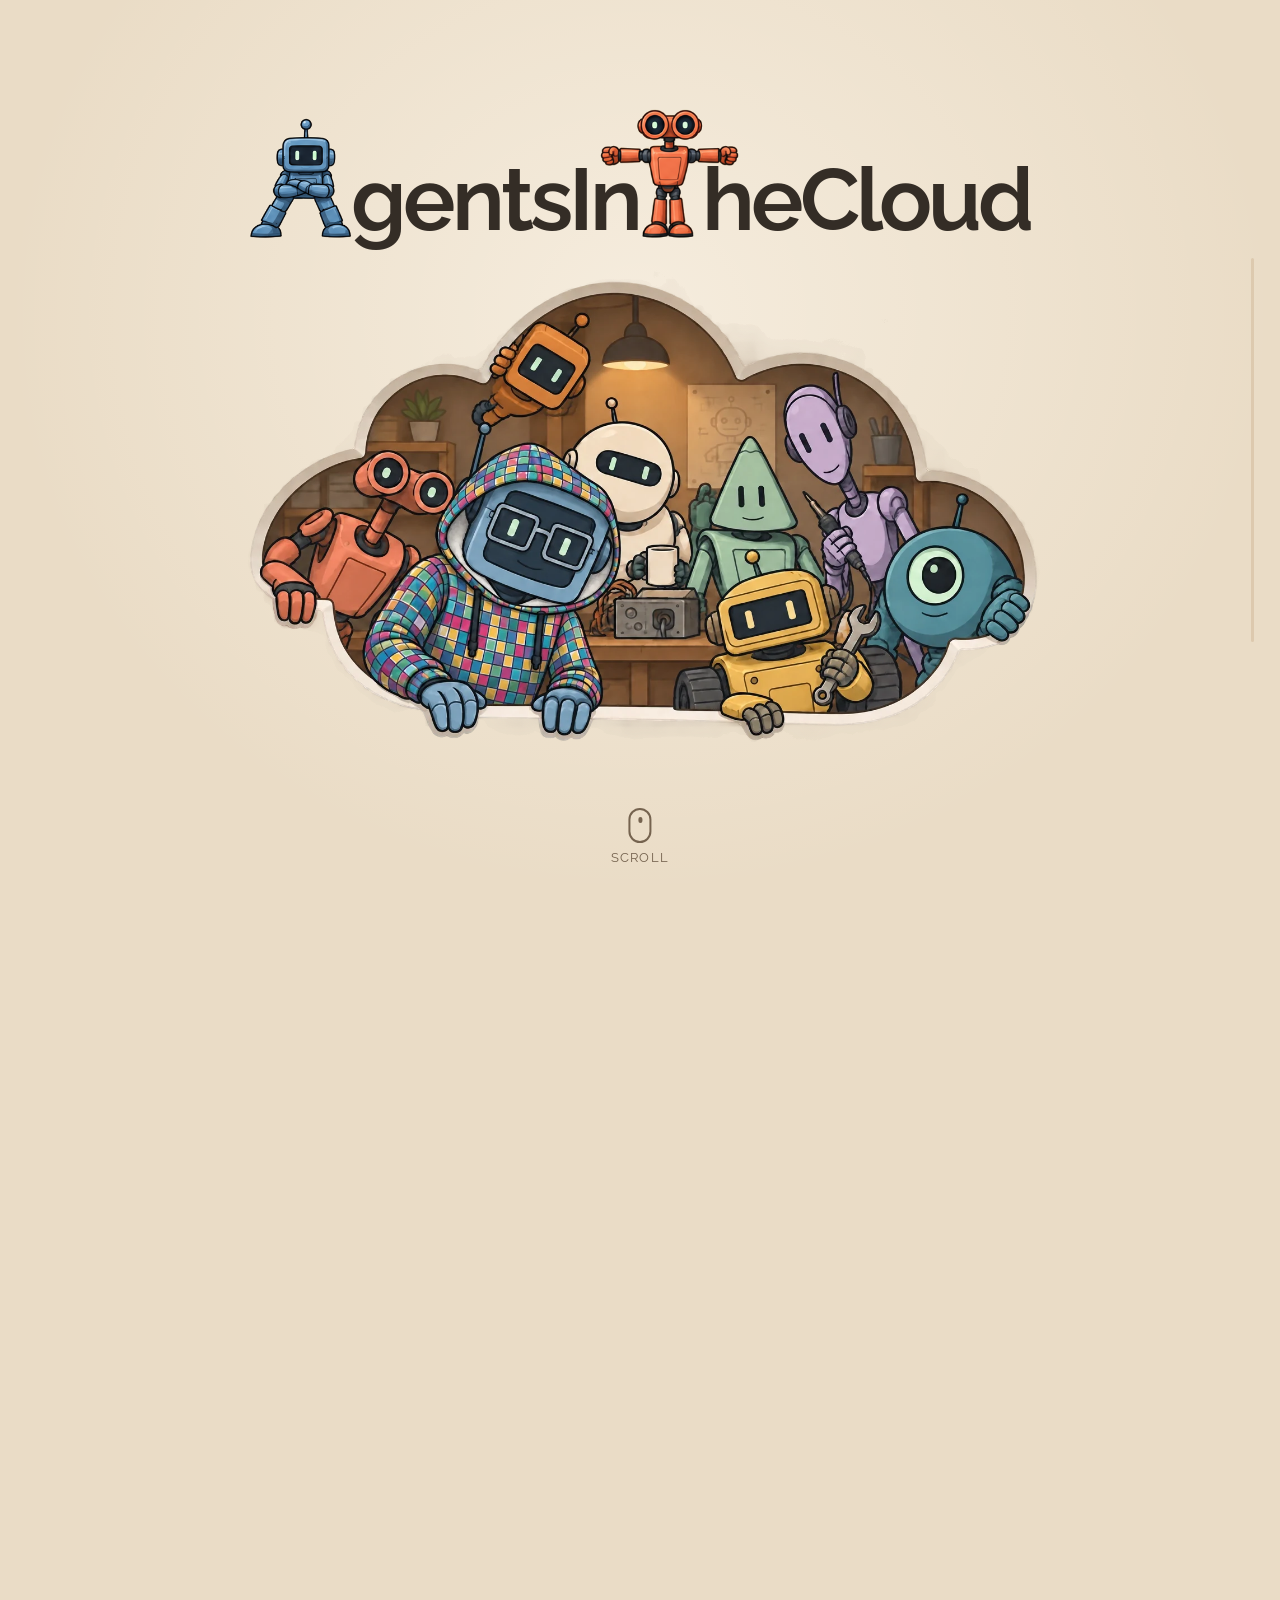
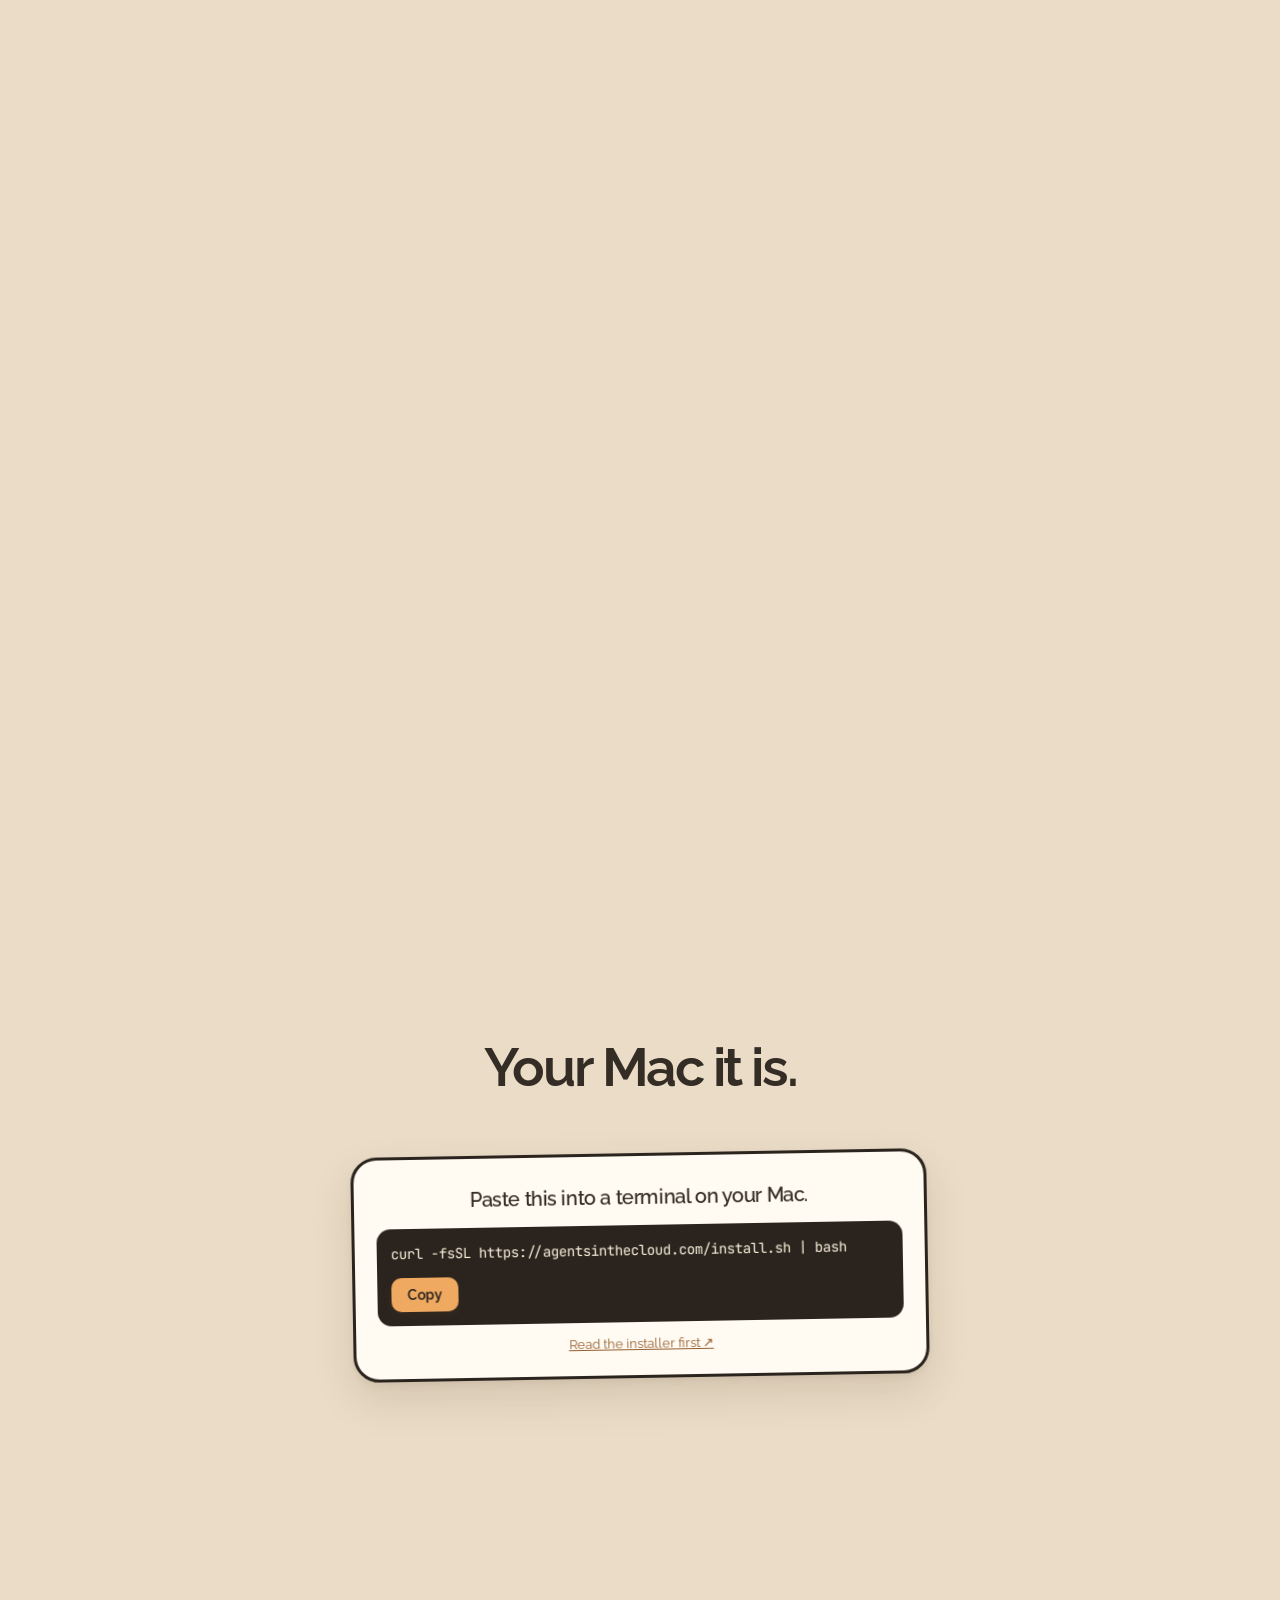
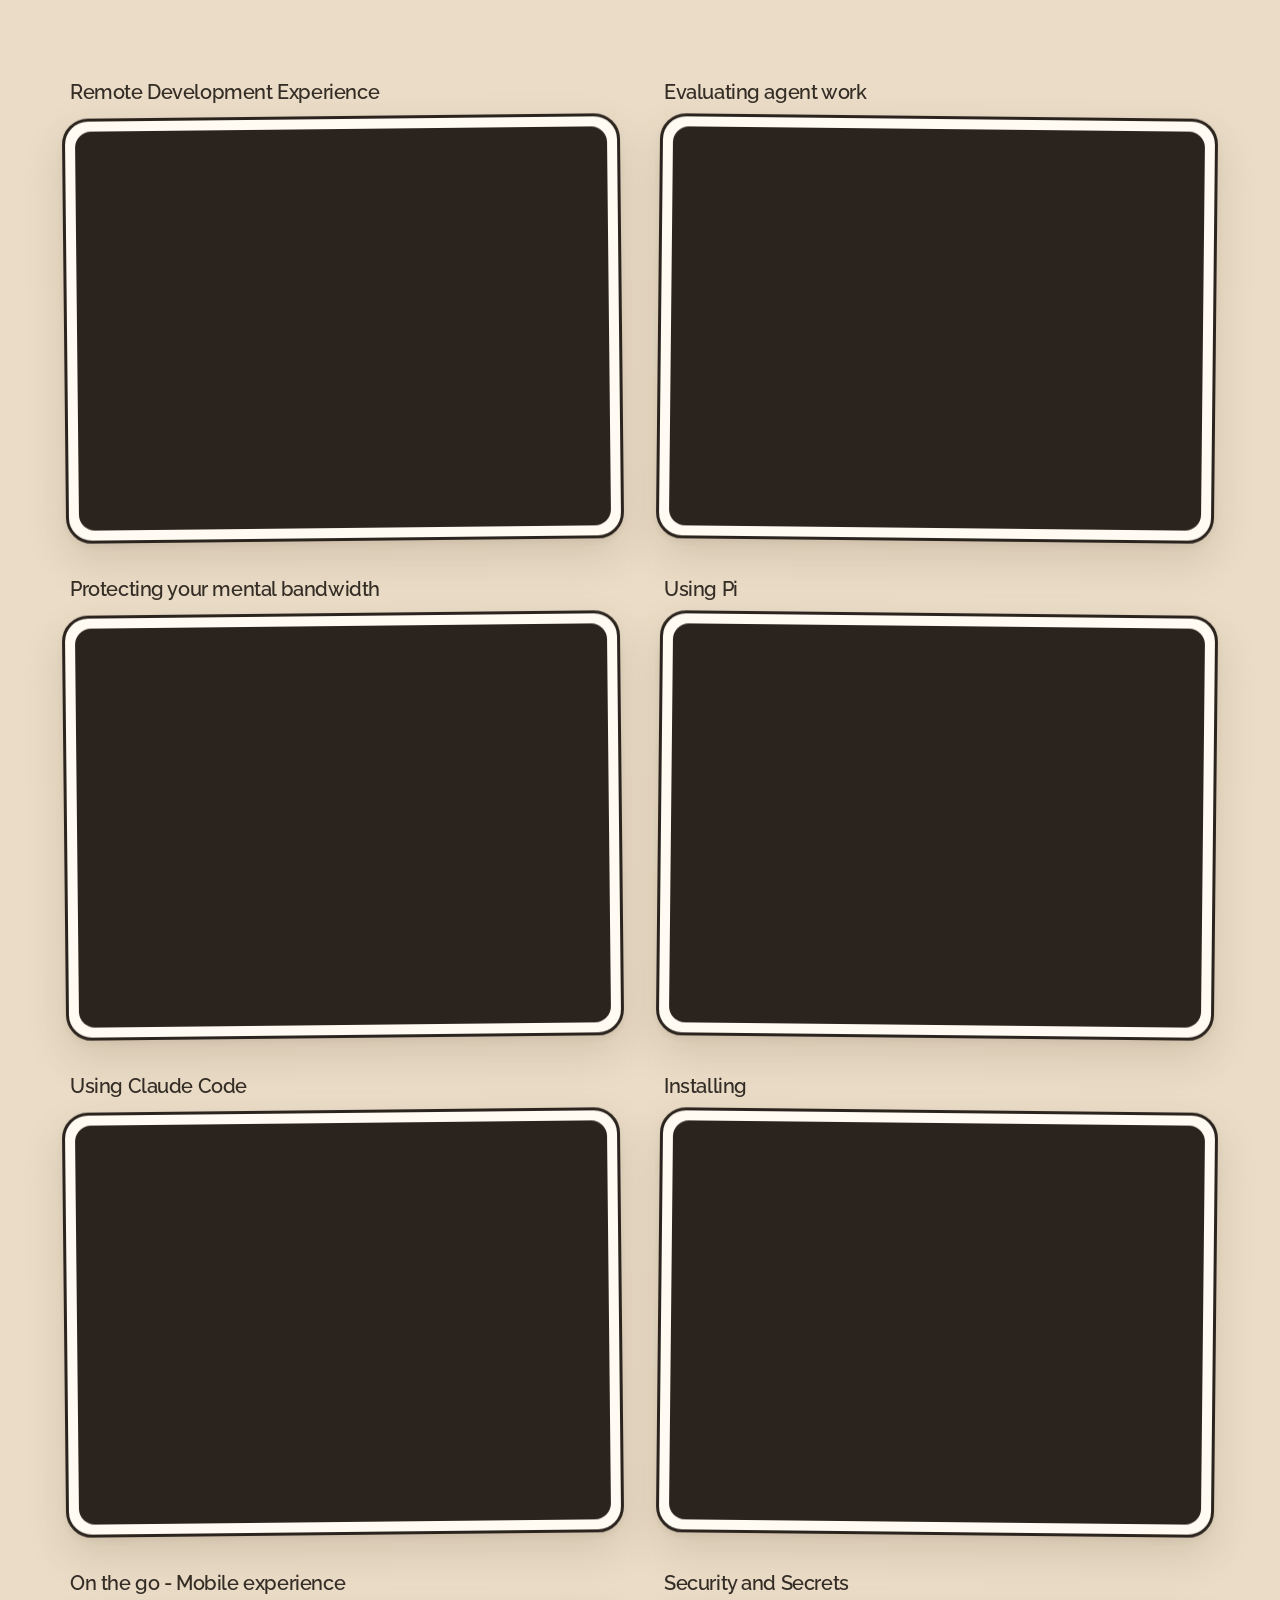
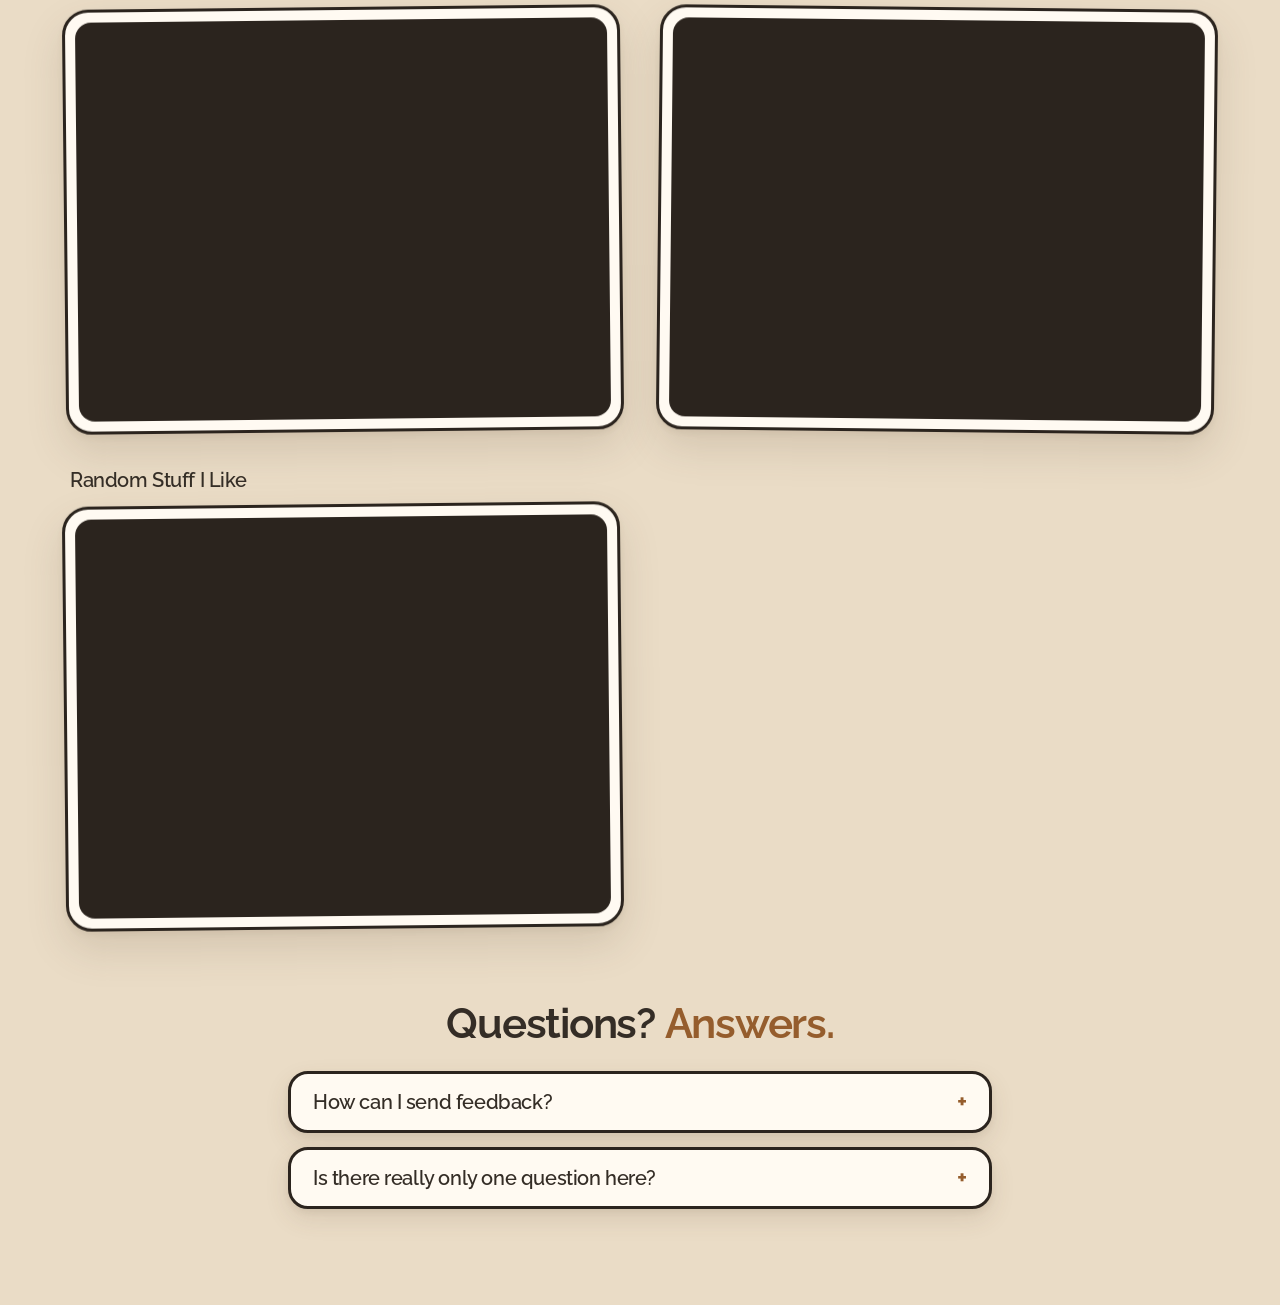
<file: index.html>
<!doctype html>
<html lang="en">
<head>
  <meta charset="utf-8">
  <meta name="viewport" content="width=device-width, initial-scale=1">
  <meta name="description" content="AgentsInTheCloud — your coding agents, in their own environments, in the cloud. Free and open source.">
  <meta name="theme-color" content="#eadcc6">
  <link rel="icon" href="/favicon.ico" sizes="16x16 32x32 48x48">
  <link rel="icon" type="image/png" sizes="32x32" href="/favicon-32.png">
  <link rel="icon" type="image/png" sizes="16x16" href="/favicon-16.png">
  <link rel="apple-touch-icon" sizes="180x180" href="/apple-touch-icon.png">
  <title>AgentsInTheCloud</title>
  <link rel="canonical" href="https://agentsinthecloud.com/">
  <!-- link previews (Open Graph is also read by LinkedIn, Slack, Discord, iMessage and WhatsApp) -->
  <meta property="og:type" content="website">
  <meta property="og:site_name" content="AgentsInTheCloud">
  <meta property="og:url" content="https://agentsinthecloud.com/">
  <meta property="og:title" content="AgentsInTheCloud">
  <meta property="og:description" content="Your coding agents, in their own environments, in the cloud. Free and open source.">
  <meta property="og:image" content="https://agentsinthecloud.com/assets/og-image.jpg">
  <meta property="og:image:type" content="image/jpeg">
  <meta property="og:image:width" content="1200">
  <meta property="og:image:height" content="630">
  <meta property="og:image:alt" content="AgentsInTheCloud, with robots forming the A and the T, above a cloud-shaped window full of robots at a workbench.">
  <meta name="twitter:card" content="summary_large_image">
  <meta name="twitter:site" content="@lucasmeijer">
  <meta name="twitter:creator" content="@lucasmeijer">
  <style>
    @font-face { font-family: 'Raleway'; font-style: normal; font-weight: 100 900; font-display: swap; src: url(/assets/fonts/raleway.woff2) format('woff2'); }
    @font-face { font-family: 'JetBrains Mono'; font-style: normal; font-weight: 400; font-display: swap; src: url(/assets/fonts/jetbrains-mono-latin-400-normal.woff2) format('woff2'); }
    :root { color-scheme: light; --font-sans: "Raleway", system-ui, sans-serif; --font-mono: "JetBrains Mono", ui-monospace, Menlo, Consolas, monospace; --color-bg: #eadcc6; --color-text: #342d26; --color-text-muted: #75634f; --color-accent: #955d2d; --ink: #2b241e; font-family: var(--font-sans); background: var(--color-bg); color: var(--color-text); }
    * { box-sizing: border-box; }
    html, body { margin: 0; background: var(--color-bg); }
    :root { font-variant-numeric: lining-nums; }
    body { background: radial-gradient(ellipse at 50% 35%, #fffaf18c, transparent 70%) fixed, var(--color-bg); overflow-x: hidden; }

    /* ---------- pinned story ---------- */
    .story { position: relative; height: 100svh; overflow: hidden; }
    .stage { position: absolute; inset: 0; width: 100%; height: 100%; display: block; }
    /* positioned by story.js so the text sits right under the graphics, in stage units */
    .captions { position: absolute; left: 0; top: 0; width: 100%; text-align: center; pointer-events: none; z-index: 2; }
    .caption { position: absolute; left: 0; right: 0; top: 0; margin: 0 auto; font-size: 1em; font-weight: 450; letter-spacing: -.03em; line-height: 1.2; opacity: 0; visibility: hidden; text-wrap: balance; }
    .caption .strong { font-weight: 650; }
    .caption .accent { font-weight: 650; }
    /* karaoke: words start dim and light up on their beat */
    .caption .kw { color: #342d2633; }
    .sr-only { position: absolute; width: 1px; height: 1px; overflow: hidden; clip: rect(0 0 0 0); white-space: nowrap; }
    .caption .w { display: inline-block; }
    .caption .icon-slot { display: inline-block; width: 1.15em; height: 1em; vertical-align: -.12em; }
    .scroll-hint { position: absolute; left: 50%; bottom: clamp(1rem, 4vh, 2.2rem); transform: translateX(-50%); color: var(--color-text-muted); font-size: .8rem; letter-spacing: .08em; text-transform: uppercase; display: flex; flex-direction: column; align-items: center; gap: .4rem; z-index: 2; }
    .scroll-hint span { display: block; width: 1.4rem; height: 2.2rem; border: 2px solid currentColor; border-radius: 1rem; position: relative; }
    .scroll-hint span::after { content: ""; position: absolute; left: 50%; top: .4rem; width: 4px; height: 6px; margin-left: -2px; border-radius: 2px; background: currentColor; animation: wheel 1.6s ease-in-out infinite; }
    @keyframes wheel { 0% { transform: translateY(0); opacity: 1 } 80% { transform: translateY(.7rem); opacity: 0 } 100% { opacity: 0 } }
    .progress { position: absolute; right: clamp(.8rem, 2vw, 1.6rem); top: 50%; transform: translateY(-50%); height: min(52vh, 24rem); width: 3px; border-radius: 2px; background: #955d2d26; z-index: 2; }
    .progress b { position: absolute; left: 0; top: 0; width: 100%; border-radius: 2px; background: var(--color-accent); }

    /* svg bits */
    .mono { font-family: var(--font-mono); }
    .sans { font-family: var(--font-sans); }
    /* Procedural turbulence on large animated SVG surfaces is very expensive on
       high-DPI phones. Keep the shading; omit only the subtle grain on touch devices. */
    @media (any-pointer: coarse) {
      .stage [filter="url(#paint-grain)"] { filter: none; }
    }
    .stage.paused * { animation-play-state: paused !important; }
    .beam { fill: none; stroke-linecap: round; }
    .beam-dash { stroke-dasharray: 2 14; animation: flow 1.1s linear infinite; }
    .beam-dash.rev { animation-direction: reverse; }
    @keyframes flow { to { stroke-dashoffset: -32; } }
    .blink { animation: blink 1.1s steps(2, start) infinite; }
    .blink2 { animation: blink 0.7s steps(2, start) infinite; }
    @keyframes blink { to { visibility: hidden; } }
    .glow { animation: glow 2.4s ease-in-out infinite; }
    .spin { transform-box: fill-box; transform-origin: center; animation: spin .8s linear infinite; }
    @keyframes spin { to { transform: rotate(360deg); } }
    @keyframes glow { 50% { opacity: .55; } }

    /* ---------- icons: lift on hover, playful tooltip ---------- */
    .stage { pointer-events: none; }
    .stage .live { pointer-events: auto; cursor: pointer; }
    .stage .hov { transition: transform .18s cubic-bezier(.3, 1.6, .5, 1); transform-box: fill-box; transform-origin: center; }
    .stage .live:hover .hov { transform: translateY(-6px) rotate(-2deg); }
    .stage .live[data-choice]:hover .hov { transform: translateY(-10px) rotate(-1deg); }
    .tip { position: fixed; z-index: 50; width: max-content; max-width: 250px; padding: 12px 14px 11px; border: 2px solid var(--ink); border-radius: 14px; background: #fffaf2; color: var(--color-text); font-size: 13.5px; line-height: 1.45; box-shadow: 0 3px 6px #58432f12, 0 12px 28px #58432f26; pointer-events: none; opacity: 0; transform: translateY(6px) scale(.96) rotate(-1deg); transform-origin: var(--nub, 50%) 100%; transition: opacity .14s, transform .2s cubic-bezier(.3, 1.6, .5, 1); }
    .tip[data-side="bottom"] { transform-origin: var(--nub, 50%) 0; transform: translateY(-6px) scale(.96) rotate(1deg); }
    .tip.on { opacity: 1; transform: none; }
    .tip strong { display: block; font-size: 15px; font-weight: 700; letter-spacing: -.01em; margin-bottom: 2px; }
    .tip em:empty { display: none; }
    .tip em { display: block; margin-top: 6px; font-style: normal; font-weight: 600; font-size: 12px; color: var(--color-accent); }
    .tip::after { content: ""; position: absolute; left: calc(var(--nub, 50%) - 8px); bottom: -9px; width: 14px; height: 14px; background: #fffaf2; border: 2px solid var(--ink); border-top: 0; border-left: 0; transform: rotate(45deg); }
    .tip[data-side="bottom"]::after { bottom: auto; top: -9px; transform: rotate(-135deg); }

    /* ---------- next steps (revealed after picking Mac or server) ---------- */
    .next { min-height: 100svh; padding: clamp(3rem, 9vh, 6rem) 16px 4rem; display: flex; flex-direction: column; align-items: center; justify-content: center; text-align: center; }
    .next[data-kind="mac"] [data-for="server"], .next[data-kind="server"] [data-for="mac"] { display: none; }
    .next-title { margin: 0; font-size: clamp(2rem, 4.4vw, 3.4rem); font-weight: 650; letter-spacing: -.045em; }
    .next-title .accent { color: var(--color-accent); }
    .steps { list-style: none; margin: clamp(2rem, 6vh, 3.5rem) 0 0; padding: 0; display: grid; grid-template-columns: minmax(0, 1fr) minmax(0, 1fr) minmax(0, 1.5fr); gap: clamp(18px, 3vw, 36px); width: min(100%, 72rem); align-items: stretch; }
    .step { min-width: 0; position: relative; background: #fffaf2; border: 3px solid var(--ink); border-radius: 26px; box-shadow: 0 3px 6px #58432f12, 0 18px 40px #58432f26; padding: 34px 22px 24px; display: flex; flex-direction: column; align-items: center; gap: 14px; }
    .step:nth-child(1) { transform: rotate(-1.5deg); }
    .step:nth-child(2) { transform: rotate(1deg); }
    .next[data-kind="mac"] .steps { grid-template-columns: minmax(0, 36rem); justify-content: center; }
    .next[data-kind="mac"] .step--cmd { transform: rotate(-1deg); padding-top: 28px; }
    .why { border: 2px solid var(--ink); background: #f6e3c8; color: var(--ink); border-radius: 999px; padding: 4px 14px; font: 650 13px var(--font-sans); cursor: help; box-shadow: 0 3px 8px #58432f26; transition: transform .18s cubic-bezier(.3, 1.6, .5, 1); }
    .why:hover { transform: translateY(-3px) rotate(-3deg); }
    .step p a { color: var(--color-accent); text-underline-offset: 3px; }
    .hicons { display: flex; gap: 12px; }
    .step p { margin: 0; font-size: clamp(1.05rem, 1.6vw, 1.3rem); font-weight: 550; letter-spacing: -.02em; line-height: 1.3; text-wrap: balance; }
    .num { position: absolute; top: -20px; left: 50%; margin-left: -20px; width: 40px; height: 40px; border-radius: 50%; display: grid; place-items: center; background: var(--color-accent); color: #fff8ec; font-weight: 700; border: 3px solid var(--ink); }
    .hicon { display: grid; place-items: center; width: 78px; height: 78px; border-radius: 24px; background: #fff8ec; border: 1.5px solid #c6ad8a; box-shadow: 0 5px 12px #58432f26; transition: transform .18s cubic-bezier(.3, 1.6, .5, 1); }
    a.hicon:hover { transform: translateY(-6px) rotate(-3deg); }
    .hicon img { width: 46px; height: 46px; object-fit: contain; }
    .cmd { width: 100%; background: var(--ink); border-radius: 14px; padding: 14px; text-align: left; }
    .cmd code { display: block; color: #fff4df; font: 14px/1.7 var(--font-mono); white-space: pre-wrap; overflow-wrap: anywhere; }
    .copy { margin-top: 12px; border: 0; border-radius: 10px; padding: 9px 16px; background: #f0a960; color: var(--ink); font: 650 14px var(--font-sans); cursor: pointer; box-shadow: 0 3px 8px #58432f33; }
    .copy:active { transform: translateY(2px); box-shadow: 0 1px 3px #58432f26; }

    /* ---------- learn more: one video, more videos, FAQ ---------- */
    .learn { padding: 2rem 16px 6rem; display: flex; flex-direction: column; align-items: center; gap: clamp(3rem, 8vh, 5rem); }
    .learn h2 { margin: 0; font-size: clamp(1.8rem, 3.4vw, 2.6rem); font-weight: 450; letter-spacing: -.03em; line-height: 1.1; text-align: center; text-wrap: balance; }
    .learn h2 .strong, .learn h2 .accent { font-weight: 650; }
    .learn h2 .accent { color: var(--color-accent); }
    .frame { background: #fffaf2; border: 3px solid var(--ink); border-radius: 26px; box-shadow: 0 3px 6px #58432f12, 0 18px 40px #58432f26; padding: 10px; }
    .frame .video { border-radius: 16px; overflow: hidden; background: var(--ink); }
    .video iframe { display: block; width: 100%; height: 100%; border: 0; }
    .faq summary { list-style: none; cursor: pointer; }
    .faq summary::-webkit-details-marker { display: none; }
    .faq summary::after { content: "+"; font-weight: 700; color: var(--color-accent); transition: transform .2s; }
    .faq details[open] summary::after { transform: rotate(45deg); }
    .video-grid { list-style: none; margin: 0; padding: 0; width: min(100%, 72rem); display: grid; grid-template-columns: repeat(auto-fill, minmax(min(100%, 26rem), 1fr)); gap: clamp(20px, 3vw, 36px); }
    .video-grid li { display: flex; flex-direction: column; gap: 12px; text-align: left; }
    .video-grid li:nth-child(odd) .frame { transform: rotate(-.6deg); }
    .video-grid li:nth-child(even) .frame { transform: rotate(.6deg); }
    .video-grid h3 { margin: 0 6px; font-size: clamp(1.1rem, 1.6vw, 1.3rem); font-weight: 550; letter-spacing: -.02em; }
    .video-grid .video { aspect-ratio: 4 / 3; }
    .faq { width: min(100%, 44rem); display: flex; flex-direction: column; gap: 1.5rem; }
    .faq-list { display: grid; gap: 14px; }
    .faq details { background: #fffaf2; border: 3px solid var(--ink); border-radius: 20px; box-shadow: 0 3px 6px #58432f12, 0 10px 24px #58432f1f; }
    .faq summary { display: flex; justify-content: space-between; align-items: center; gap: 16px; padding: 16px 22px; font-size: clamp(1.1rem, 1.6vw, 1.3rem); font-weight: 550; letter-spacing: -.02em; }
    .faq summary::after { font-size: 1.5rem; line-height: 1; }
    .faq details p a { color: var(--color-accent); font-weight: 600; text-underline-offset: 3px; }
    .faq details p { margin: 0; padding: 0 22px 18px; font-size: clamp(1.05rem, 1.4vw, 1.15rem); font-weight: 450; letter-spacing: -.01em; line-height: 1.5; color: var(--color-text); }
    .small { font-size: 13px; color: var(--color-accent); }
    @media (max-width: 1120px) { .steps { grid-template-columns: minmax(0, 36rem); justify-content: center; gap: 34px; } }
    @media (max-width: 760px) { .step:nth-child(n) { transform: none; } }
    @media (prefers-reduced-motion: reduce) { .beam-dash, .blink, .blink2, .glow, .spin, .scroll-hint span::after { animation: none; } }
  </style>
</head>
<body>

<section class="story" id="story">
  <div class="progress" aria-hidden="true"><b></b></div>
  <div class="scroll-hint" aria-hidden="true"><span></span>Scroll</div>

  <svg class="stage" id="stage" viewBox="0 225 1600 905" preserveAspectRatio="xMidYMid meet" role="img" aria-label="An animated story: coding agents move from your laptop into isolated cloud environments.">
    <defs>
      <filter id="card-shadow" x="-30%" y="-30%" width="160%" height="160%"><feGaussianBlur stdDeviation="10"/></filter>
      <filter id="tile-shadow" x="-40%" y="-40%" width="180%" height="180%"><feGaussianBlur stdDeviation="5"/></filter>
      <filter id="soft" x="-20%" y="-20%" width="140%" height="140%"><feGaussianBlur stdDeviation="14"/></filter>
      <filter id="softer" x="-50%" y="-50%" width="200%" height="200%"><feGaussianBlur stdDeviation="30"/></filter>
      <linearGradient id="wallpaper" x1="0" y1="0" x2="0.4" y2="1">
        <stop offset="0" stop-color="#f6c48a"/><stop offset=".5" stop-color="#d9825a"/><stop offset="1" stop-color="#7b4b5e"/>
      </linearGradient>
      <linearGradient id="closetIn" x1="0" y1="0" x2="0" y2="1">
        <stop offset="0" stop-color="#4a372b"/><stop offset=".55" stop-color="#5e4636"/><stop offset="1" stop-color="#3b2c22"/>
      </linearGradient>
      <radialGradient id="lampGlow" cx=".5" cy="0" r="1">
        <stop offset="0" stop-color="#ffd58a" stop-opacity=".75"/><stop offset=".6" stop-color="#ffc66b" stop-opacity=".12"/><stop offset="1" stop-color="#ffc66b" stop-opacity="0"/>
      </radialGradient>
      <radialGradient id="cloudFill" cx=".38" cy=".2" r=".95">
        <stop offset="0" stop-color="#fff6dc"/><stop offset=".55" stop-color="#edddba"/><stop offset="1" stop-color="#bca583"/>
      </radialGradient>
      <linearGradient id="cloudRim" x1="0" y1="0" x2=".3" y2="1"><stop stop-color="#fff9e5"/><stop offset=".5" stop-color="#dfc9a6"/><stop offset="1" stop-color="#947e63"/></linearGradient>
      <linearGradient id="aluLid" x1="0" y1="0" x2=".8" y2="1"><stop stop-color="#ece5cf"/><stop offset=".35" stop-color="#bac0b6"/><stop offset=".7" stop-color="#838f8b"/><stop offset="1" stop-color="#525f5f"/></linearGradient>
      <linearGradient id="aluBase" x1="0" y1="0" x2="0" y2="1"><stop stop-color="#e6e4d2"/><stop offset=".25" stop-color="#bac2b8"/><stop offset=".62" stop-color="#929f99"/><stop offset="1" stop-color="#556965"/></linearGradient>
      <linearGradient id="miniTop" x1="0" y1="0" x2=".8" y2="1"><stop stop-color="#ecdfbe"/><stop offset=".55" stop-color="#bfc5b6"/><stop offset="1" stop-color="#889991"/></linearGradient>
      <linearGradient id="miniFront" x1="0" y1="0" x2="0" y2="1"><stop stop-color="#a4b3a6"/><stop offset="1" stop-color="#5f7770"/></linearGradient>
      <linearGradient id="bezel" x1="0" y1="0" x2="1" y2="1"><stop stop-color="#3b4240"/><stop offset=".5" stop-color="#202b2c"/><stop offset="1" stop-color="#111b1d"/></linearGradient>
      <linearGradient id="choicePaper" x1="0" y1="0" x2=".65" y2="1"><stop stop-color="#fffaf0"/><stop offset=".6" stop-color="#f7eddc"/><stop offset="1" stop-color="#e8d8bd"/></linearGradient>
      <linearGradient id="choiceButton" x1="0" y1="0" x2="0" y2="1"><stop stop-color="#b77c48"/><stop offset=".45" stop-color="#986039"/><stop offset="1" stop-color="#77492d"/></linearGradient>
      <filter id="paint-grain" x="0" y="0" width="100%" height="100%">
        <feTurbulence type="fractalNoise" baseFrequency=".65" numOctaves="3" seed="8" result="grain"/>
        <feColorMatrix in="grain" type="saturate" values="0"/>
        <feComponentTransfer><feFuncA type="linear" slope=".12"/></feComponentTransfer>
        <feBlend in="SourceGraphic" mode="multiply"/>
        <feComposite in2="SourceGraphic" operator="in"/>
      </filter>
      <clipPath id="screenClip"><rect x="0" y="0" width="640" height="400" rx="10"/></clipPath>
      <marker id="arrowhead" markerWidth="8" markerHeight="8" refX="6" refY="3" orient="auto"><path d="M1 1 L6 3 L1 5" fill="none" stroke="#955d2d" stroke-linecap="round" stroke-linejoin="round"/></marker>
      <!-- brand marks, as on the homepage -->
      <symbol id="brand-claude" viewBox="0 0 24 24"><path fill="#b2633f" d="M17.3041 3.541h-3.6718l6.696 16.918H24Zm-10.6082 0L0 20.459h3.7442l1.3693-3.5527h7.0052l1.3693 3.5528h3.7442L10.5363 3.5409Zm-.3712 10.2232 2.2914-5.9456 2.2914 5.9456Z"/></symbol>
      <symbol id="brand-codex" viewBox="0 0 24 24"><path fill="#342d26" d="M22.2819 9.8211a5.9847 5.9847 0 0 0-.5157-4.9108 6.0462 6.0462 0 0 0-6.5098-2.9A6.0651 6.0651 0 0 0 4.9807 4.1818a5.9847 5.9847 0 0 0-3.9977 2.9 6.0462 6.0462 0 0 0 .7427 7.0966 5.98 5.98 0 0 0 .511 4.9107 6.051 6.051 0 0 0 6.5146 2.9001A5.9847 5.9847 0 0 0 13.2599 24a6.0557 6.0557 0 0 0 5.7718-4.2058 5.9894 5.9894 0 0 0 3.9977-2.9001 6.0557 6.0557 0 0 0-.7475-7.0729zm-9.022 12.6081a4.4755 4.4755 0 0 1-2.8764-1.0408l.1419-.0804 4.7783-2.7582a.7948.7948 0 0 0 .3927-.6813v-6.7369l2.02 1.1686a.071.071 0 0 1 .038.052v5.5826a4.504 4.504 0 0 1-4.4945 4.4944zm-9.6607-4.1254a4.4708 4.4708 0 0 1-.5346-3.0137l.142.0852 4.783 2.7582a.7712.7712 0 0 0 .7806 0l5.8428-3.3685v2.3324a.0804.0804 0 0 1-.0332.0615L9.74 19.9502a4.4992 4.4992 0 0 1-6.1408-1.6464zM2.3408 7.8956a4.485 4.485 0 0 1 2.3655-1.9728V11.6a.7664.7664 0 0 0 .3879.6765l5.8144 3.3543-2.0201 1.1685a.0757.0757 0 0 1-.071 0l-4.8303-2.7865A4.504 4.504 0 0 1 2.3408 7.872zm16.5963 3.8558L13.1038 8.364 15.1192 7.2a.0757.0757 0 0 1 .071 0l4.8303 2.7913a4.4944 4.4944 0 0 1-.6765 8.1042v-5.6772a.79.79 0 0 0-.407-.667zm2.0107-3.0231l-.142-.0852-4.7735-2.7818a.7759.7759 0 0 0-.7854 0L9.409 9.2297V6.8974a.0662.0662 0 0 1 .0284-.0615l4.8303-2.7866a4.4992 4.4992 0 0 1 6.6802 4.66zM8.3065 12.863l-2.02-1.1638a.0804.0804 0 0 1-.038-.0567V6.0742a4.4992 4.4992 0 0 1 7.3757-3.4537l-.142.0805L8.704 5.459a.7948.7948 0 0 0-.3927.6813zm1.0976-2.3654l2.602-1.4998 2.6069 1.4998v2.9994l-2.5974 1.4997-2.6067-1.4997Z"/></symbol>
      <symbol id="brand-pi" viewBox="0 0 24 24"><path d="M18 12h-6V6H0V0h18v12Z" fill="#F09082"/><path d="M6 24H0V6h6v6h6v6H6v6Z" fill="#4D9ABF"/><path d="M24 24h-6V12h6v12Z" fill="#F1BE58"/></symbol>

      <!-- ===== app icons (60x60) ===== -->
      <symbol id="spark" viewBox="-50 -50 100 100">
        <g fill="#d97757">
          <path d="M-5 -46 L5 -46 L3 -6 L-3 -6 Z"/><path d="M-5 -46 L5 -46 L3 -6 L-3 -6 Z" transform="rotate(32)"/>
          <path d="M-5 -46 L5 -46 L3 -6 L-3 -6 Z" transform="rotate(68)"/><path d="M-5 -46 L5 -46 L3 -6 L-3 -6 Z" transform="rotate(105)"/>
          <path d="M-5 -46 L5 -46 L3 -6 L-3 -6 Z" transform="rotate(140)"/><path d="M-5 -46 L5 -46 L3 -6 L-3 -6 Z" transform="rotate(178)"/>
          <path d="M-5 -46 L5 -46 L3 -6 L-3 -6 Z" transform="rotate(214)"/><path d="M-5 -46 L5 -46 L3 -6 L-3 -6 Z" transform="rotate(250)"/>
          <path d="M-5 -46 L5 -46 L3 -6 L-3 -6 Z" transform="rotate(288)"/><path d="M-5 -46 L5 -46 L3 -6 L-3 -6 Z" transform="rotate(324)"/>
          <circle r="9"/>
        </g>
      </symbol>
      <symbol id="icon-claude" viewBox="0 0 60 60">
        <rect x="2" y="2" width="56" height="56" rx="14" fill="#f4ece0" stroke="#2b241e" stroke-width="2.5"/>
        <use href="#spark" x="12" y="12" width="36" height="36"/>
      </symbol>
      <symbol id="icon-chrome" viewBox="0 0 60 60">
        <circle cx="30" cy="30" r="27" fill="#f2f2f2" stroke="#2b241e" stroke-width="2.5"/>
        <path d="M30 30 L6.6 16.5 A27 27 0 0 1 53.4 16.5 Z" fill="#e2574c"/>
        <path d="M30 30 L53.4 16.5 A27 27 0 0 1 30 57 Z" fill="#f4c443"/>
        <path d="M30 30 L30 57 A27 27 0 0 1 6.6 16.5 Z" fill="#3fa45b"/>
        <circle cx="30" cy="30" r="12" fill="#fff"/><circle cx="30" cy="30" r="9" fill="#4a86e8"/>
        <circle cx="30" cy="30" r="27" fill="none" stroke="#2b241e" stroke-width="2.5"/>
      </symbol>
      <symbol id="icon-ghostty" viewBox="0 0 60 60">
        <rect x="2" y="2" width="56" height="56" rx="14" fill="#2a2638" stroke="#2b241e" stroke-width="2.5"/>
        <path d="M17 46 V27 a13 13 0 0 1 26 0 V46 l-4.5 -4 -4.5 4 -4 -4 -4 4 -4.5 -4 Z" fill="#f4f1ff"/>
        <circle cx="25" cy="28" r="2.6" fill="#2a2638"/><circle cx="35" cy="28" r="2.6" fill="#2a2638"/>
      </symbol>
      <symbol id="icon-vscode" viewBox="0 0 60 60">
        <rect x="2" y="2" width="56" height="56" rx="14" fill="#f4f7fb" stroke="#2b241e" stroke-width="2.5"/>
        <path d="M40 10 L48 14 V46 L40 50 L20 32 L13 38 L9 36 V24 L13 22 L20 28 Z M40 21 L28 30 L40 39 Z" fill="#2f80ed" fill-rule="evenodd"/>
        <path d="M40 10 L48 14 V46 L40 50 Z" fill="#1a63c7"/>
      </symbol>
      <symbol id="icon-codex" viewBox="0 0 60 60">
        <rect x="2" y="2" width="56" height="56" rx="14" fill="#111" stroke="#2b241e" stroke-width="2.5"/>
        <path d="M17 22 L27 30 L17 38" fill="none" stroke="#fff" stroke-width="4" stroke-linecap="round" stroke-linejoin="round"/>
        <path d="M31 39 H43" stroke="#fff" stroke-width="4" stroke-linecap="round"/>
      </symbol>
      <symbol id="icon-pi" viewBox="0 0 60 60">
        <rect x="2" y="2" width="56" height="56" rx="14" fill="#fff" stroke="#2b241e" stroke-width="2.5"/>
        <path d="M15 21 H45 M24 21 C24 32 22 38 18 43 M36 21 V38 C36 42 38 43 42 41" fill="none" stroke="#111" stroke-width="4.5" stroke-linecap="round"/>
      </symbol>
      <symbol id="icon-finder" viewBox="0 0 60 60">
        <rect x="2" y="2" width="56" height="56" rx="14" fill="#6fb6f2" stroke="#2b241e" stroke-width="2.5"/>
        <path d="M30 2 C26 20 26 34 32 38 L28 58 H44 A14 14 0 0 0 58 44 V16 A14 14 0 0 0 44 2 Z" fill="#e8f3fd"/>
        <path d="M20 20 V26 M40 20 V26 M18 41 Q30 49 42 41" stroke="#2b241e" stroke-width="2.6" fill="none" stroke-linecap="round"/>
      </symbol>
      <symbol id="icon-trash" viewBox="0 0 60 60">
        <path d="M14 14 H46 L42 54 H18 Z" fill="#e9eef2" stroke="#2b241e" stroke-width="2.5" stroke-linejoin="round"/>
        <path d="M24 22 L25 46 M30 22 V46 M36 22 L35 46" stroke="#9aa6b0" stroke-width="2"/>
      </symbol>

      <!-- ===== app contents (520x294) ===== -->
      <symbol id="c-claude" viewBox="0 0 520 294">
        <rect width="520" height="294" fill="#1f1b18"/>
        <g class="mono" font-size="14" fill="#e9e1d6">
          <rect x="14" y="12" width="300" height="56" rx="6" fill="none" stroke="#d97757" stroke-width="1.5"/>
          <text x="28" y="36" fill="#d97757">✻ <tspan fill="#f5ede2" font-weight="700">Welcome to Claude Code!</tspan></text>
          <text x="28" y="56" fill="#8f8478" font-size="12">cwd: ~/app</text>
          <text x="16" y="96"><tspan fill="#8f8478">&gt;</tspan> fix the flaky login test</text>
          <text x="16" y="126"><tspan fill="#d97757">●</tspan> Read(src/auth/login.test.ts)</text>
          <text x="16" y="146" fill="#8f8478">  ⎿ Read 84 lines</text>
          <text x="16" y="172"><tspan fill="#d97757">●</tspan> Update(src/auth/login.ts)</text>
          <text x="16" y="192" fill="#8f8478">  ⎿ <tspan fill="#7fc27a">+3</tspan> <tspan fill="#e0796d">−1</tspan></text>
          <text x="16" y="218"><tspan fill="#d97757">●</tspan> Bash(npm test)</text>
          <text x="16" y="238" fill="#8f8478">  ⎿ <tspan fill="#7fc27a">42 passed</tspan></text>
          <text x="16" y="272" fill="#d97757">✻ <tspan font-style="italic">Thinking…</tspan></text>
        </g>
      </symbol>
      <symbol id="c-claude-welcome" viewBox="0 0 520 294">
        <rect width="520" height="294" fill="#1f1b18"/>
        <rect x="12" y="16" width="496" height="150" rx="6" fill="none" stroke="#d97757" stroke-width="1.5"/>
        <rect x="24" y="9" width="132" height="14" fill="#1f1b18"/>
        <text x="30" y="20" class="mono" font-size="12" fill="#d97757">Claude Code v2.1</text>
        <g class="mono" font-size="12" fill="#e9e1d6">
          <text x="132" y="48" text-anchor="middle" font-weight="700" font-size="14" fill="#f5ede2">Welcome back!</text>
          <!-- the blocky mascot -->
          <g transform="translate(96 62) scale(1.3)" fill="#d97757">
            <rect x="7" y="0" width="42" height="21"/>
            <rect x="0" y="7" width="7" height="7"/><rect x="49" y="7" width="7" height="7"/>
            <rect x="10" y="21" width="4" height="7"/><rect x="17" y="21" width="4" height="7"/><rect x="35" y="21" width="4" height="7"/><rect x="42" y="21" width="4" height="7"/>
            <rect x="15" y="5" width="4" height="6" fill="#1f1b18"/><rect x="37" y="5" width="4" height="6" fill="#1f1b18"/>
          </g>
          <text x="132" y="126" text-anchor="middle" fill="#8f8478">Opus · Claude Max</text>
          <text x="132" y="144" text-anchor="middle" fill="#8f8478">~/app</text>
          <path d="M252 30 V152" stroke="#d9775766"/>
          <text x="266" y="44" font-weight="700" fill="#d97757">Tips for getting started</text>
          <text x="266" y="64">Run /init to create a CLAUDE.md</text>
          <path d="M266 82 H494" stroke="#d9775744"/>
          <text x="266" y="102" font-weight="700" fill="#d97757">Recent activity</text>
          <text x="266" y="122" fill="#8f8478">No recent activity</text>
          <path d="M12 206 H508 M12 246 H508" stroke="#6b625a"/>
          <text x="18" y="231" font-size="14"><tspan fill="#e9e1d6">&gt; </tspan><tspan fill="#8f8478">Try "fix the flaky login test"</tspan></text>
          <text x="18" y="268" font-size="11" fill="#8f8478">? for shortcuts</text>
        </g>
      </symbol>
      <symbol id="c-page" viewBox="0 0 520 294">
        <rect width="520" height="294" fill="#fbf7f1"/>
        <rect width="520" height="40" fill="#955d2d"/>
        <circle cx="26" cy="20" r="9" fill="#f6d7b0"/>
        <rect x="44" y="15" width="70" height="10" rx="5" fill="#f6d7b0"/>
        <rect x="380" y="14" width="50" height="12" rx="6" fill="#f6d7b080"/><rect x="440" y="14" width="60" height="12" rx="6" fill="#f6d7b080"/>
        <rect x="150" y="66" width="220" height="196" rx="12" fill="#fff" stroke="#e2d6c6" stroke-width="2"/>
        <text x="260" y="102" text-anchor="middle" class="sans" font-weight="700" font-size="20" fill="#342d26">Sign in</text>
        <rect x="174" y="122" width="172" height="28" rx="7" fill="#f4eee6" stroke="#e2d6c6"/>
        <rect x="174" y="160" width="172" height="28" rx="7" fill="#f4eee6" stroke="#e2d6c6"/>
        <rect x="182" y="132" width="70" height="8" rx="4" fill="#cbbba6"/><rect x="182" y="170" width="50" height="8" rx="4" fill="#cbbba6"/>
        <rect x="174" y="204" width="172" height="34" rx="9" fill="#955d2d"/>
        <text x="260" y="226" text-anchor="middle" class="sans" font-weight="600" font-size="14" fill="#fff">Continue</text>
      </symbol>
      <symbol id="c-ghostty" viewBox="0 0 520 294">
        <rect width="520" height="294" fill="#221e2c"/>
        <g class="mono" font-size="14" fill="#e6e1f5">
          <text x="16" y="30"><tspan fill="#a58cf0">~/app</tspan> <tspan fill="#7fc27a">❯</tspan> npm test</text>
          <text x="16" y="56"><tspan fill="#221e2c" style="paint-order:stroke" stroke="#7fc27a" stroke-width="16"> PASS </tspan> src/auth/login.test.ts</text>
          <text x="16" y="80"><tspan fill="#221e2c" style="paint-order:stroke" stroke="#7fc27a" stroke-width="16"> PASS </tspan> src/api/user.test.ts</text>
          <text x="16" y="106">Tests:  <tspan fill="#7fc27a">42 passed</tspan>, 42 total</text>
          <text x="16" y="126" fill="#8a84a0">Time:   3.21 s</text>
          <text x="16" y="160"><tspan fill="#a58cf0">~/app</tspan> <tspan fill="#7fc27a">❯</tspan> git status -s</text>
          <text x="16" y="184"><tspan fill="#e0b65b"> M</tspan> src/auth/login.ts</text>
          <text x="16" y="218"><tspan fill="#a58cf0">~/app</tspan> <tspan fill="#7fc27a">❯</tspan> <tspan class="blink">█</tspan></text>
        </g>
      </symbol>
      <symbol id="c-vscode" viewBox="0 0 520 294">
        <rect width="520" height="294" fill="#1e1e22"/>
        <rect width="34" height="294" fill="#2c2c33"/>
        <g fill="#8b8b96"><rect x="9" y="12" width="16" height="16" rx="3"/><rect x="9" y="44" width="16" height="16" rx="8"/><rect x="9" y="76" width="16" height="16" rx="3"/></g>
        <rect x="34" width="122" height="294" fill="#25252b"/>
        <g class="sans" font-size="11" fill="#b9b9c4">
          <text x="44" y="22" font-size="9" letter-spacing="1" fill="#8b8b96">EXPLORER</text>
          <text x="44" y="46">▾ src</text><text x="58" y="66">▾ auth</text>
          <rect x="34" y="72" width="122" height="20" fill="#37373f"/>
          <text x="72" y="86" fill="#fff">login.ts</text><text x="72" y="106">login.test.ts</text>
          <text x="58" y="126">▸ api</text><text x="44" y="146">package.json</text><text x="44" y="166">README.md</text>
        </g>
        <rect x="156" width="364" height="26" fill="#25252b"/>
        <rect x="156" width="96" height="26" fill="#1e1e22"/>
        <text x="170" y="17" class="sans" font-size="11" fill="#fff">login.ts</text>
        <g class="mono" font-size="12.5">
          <g fill="#6b6b78"><text x="166" y="52">1</text><text x="166" y="72">2</text><text x="166" y="92">3</text><text x="166" y="112">4</text><text x="166" y="132">5</text><text x="166" y="152">6</text><text x="166" y="172">7</text></g>
          <text x="186" y="52"><tspan fill="#c586c0">import</tspan><tspan fill="#d4d4d4"> { signIn } </tspan><tspan fill="#c586c0">from</tspan><tspan fill="#ce9178"> './api'</tspan></text>
          <text x="186" y="92"><tspan fill="#569cd6">export async function</tspan><tspan fill="#dcdcaa"> login</tspan><tspan fill="#d4d4d4">(u, p) {</tspan></text>
          <text x="186" y="112"><tspan fill="#569cd6">  const</tspan><tspan fill="#9cdcfe"> res</tspan><tspan fill="#d4d4d4"> = </tspan><tspan fill="#c586c0">await</tspan><tspan fill="#dcdcaa"> signIn</tspan><tspan fill="#d4d4d4">(u, p)</tspan></text>
          <rect x="182" y="118" width="330" height="20" fill="#2f7a3a55"/>
          <text x="186" y="132"><tspan fill="#c586c0">  if</tspan><tspan fill="#d4d4d4"> (!res.ok) </tspan><tspan fill="#c586c0">return</tspan><tspan fill="#dcdcaa"> retry</tspan><tspan fill="#d4d4d4">()</tspan></text>
          <text x="186" y="152"><tspan fill="#c586c0">  return</tspan><tspan fill="#9cdcfe"> res</tspan><tspan fill="#d4d4d4">.session</tspan></text>
          <text x="186" y="172" fill="#d4d4d4">}</text>
        </g>
        <rect y="274" width="520" height="20" fill="#2f80ed"/>
        <text x="44" y="288" class="sans" font-size="10" fill="#fff">main ✓   Ln 5, Col 32   TypeScript</text>
      </symbol>

      <!-- ===== app windows (520x320) ===== -->
      <symbol id="w-claude" viewBox="0 0 520 320">
        <rect x="1.5" y="1.5" width="517" height="317" rx="12" fill="#1f1b18" stroke="#2b241e" stroke-width="3"/>
        <path d="M1.5 27 V13.5 a12 12 0 0 1 12 -12 h493 a12 12 0 0 1 12 12 V27 Z" fill="#3a332d"/>
        <circle cx="18" cy="14" r="5.5" fill="#ec6a5e"/><circle cx="36" cy="14" r="5.5" fill="#f4bf4f"/><circle cx="54" cy="14" r="5.5" fill="#61c554"/>
        <text x="260" y="19" text-anchor="middle" class="sans" font-size="12" fill="#cfc4b6">claude — ~/app</text>
        <svg x="3" y="27" width="514" height="290" viewBox="0 0 520 294" preserveAspectRatio="xMinYMin slice"><use href="#c-claude-welcome" width="520" height="294"/></svg>
      </symbol>
      <symbol id="w-chrome" viewBox="0 0 520 320">
        <rect x="1.5" y="1.5" width="517" height="317" rx="12" fill="#fbf7f1" stroke="#2b241e" stroke-width="3"/>
        <path d="M1.5 54 V13.5 a12 12 0 0 1 12 -12 h493 a12 12 0 0 1 12 12 V54 Z" fill="#e6ddd0"/>
        <circle cx="18" cy="14" r="5.5" fill="#ec6a5e"/><circle cx="36" cy="14" r="5.5" fill="#f4bf4f"/><circle cx="54" cy="14" r="5.5" fill="#61c554"/>
        <path d="M74 27 V12 a6 6 0 0 1 6 -6 h120 a6 6 0 0 1 6 6 V27 Z" fill="#fbf7f1"/>
        <text x="86" y="21" class="sans" font-size="11" fill="#342d26">My App</text>
        <rect x="70" y="31" width="436" height="18" rx="9" fill="#fff" stroke="#d8ccbb"/>
        <text x="84" y="44" class="sans" font-size="11" fill="#5d5145">localhost:3000/login</text>
        <svg x="3" y="54" width="514" height="263" viewBox="0 0 520 294" preserveAspectRatio="xMidYMin slice"><use href="#c-page" width="520" height="294"/></svg>
      </symbol>
      <symbol id="w-ghostty" viewBox="0 0 520 320">
        <rect x="1.5" y="1.5" width="517" height="317" rx="12" fill="#221e2c" stroke="#2b241e" stroke-width="3"/>
        <path d="M1.5 27 V13.5 a12 12 0 0 1 12 -12 h493 a12 12 0 0 1 12 12 V27 Z" fill="#332d42"/>
        <circle cx="18" cy="14" r="5.5" fill="#ec6a5e"/><circle cx="36" cy="14" r="5.5" fill="#f4bf4f"/><circle cx="54" cy="14" r="5.5" fill="#61c554"/>
        <text x="260" y="19" text-anchor="middle" class="sans" font-size="12" fill="#c9c2dc">ghostty — ~/app</text>
        <svg x="3" y="27" width="514" height="290" viewBox="0 0 520 294" preserveAspectRatio="xMinYMin slice"><use href="#c-ghostty" width="520" height="294"/></svg>
      </symbol>
      <symbol id="w-vscode" viewBox="0 0 520 320">
        <rect x="1.5" y="1.5" width="517" height="317" rx="12" fill="#1e1e22" stroke="#2b241e" stroke-width="3"/>
        <path d="M1.5 27 V13.5 a12 12 0 0 1 12 -12 h493 a12 12 0 0 1 12 12 V27 Z" fill="#33333b"/>
        <circle cx="18" cy="14" r="5.5" fill="#ec6a5e"/><circle cx="36" cy="14" r="5.5" fill="#f4bf4f"/><circle cx="54" cy="14" r="5.5" fill="#61c554"/>
        <text x="260" y="19" text-anchor="middle" class="sans" font-size="12" fill="#c8c8d2">login.ts — app</text>
        <svg x="3" y="27" width="514" height="290" viewBox="0 0 520 294" preserveAspectRatio="xMinYMin slice"><use href="#c-vscode" width="520" height="294"/></svg>
      </symbol>
    </defs>

    <!-- layers, filled in by story.js -->
    <g id="layer-closet"></g>
    <g id="layer-laptop"></g>
    <g id="layer-cloud"></g>
    <g id="layer-beams"></g> <!-- above the cloud: the wires plug into an environment -->
    <g id="layer-fly"></g>
    <g id="layer-logos"></g>
    <g id="layer-badges"></g>
  </svg>
  <div class="captions" aria-live="polite">
    <h2 class="caption sr-only" data-step="0">Take your favorite coding agent,</h2>
    <!-- data-beat = timeline time at which that phrase lights up (words within it ripple) -->
    <h2 class="caption" data-step="1"><span data-beat="2.5">Your</span> <span class="strong" data-beat="3.4" data-arrow="chrome">browser,</span> <span class="strong" data-beat="4.0" data-arrow="ghostty">terminal</span> <span data-beat="4.4">and</span> <span class="strong" data-beat="4.6" data-arrow="vscode">VS&nbsp;Code,</span></h2>
    <h2 class="caption" data-step="2"><span class="strong" data-beat="6.4">Out of your laptop,</span> <span data-beat="7.0">and into an</span> <span class="strong" data-beat="7.5">isolated environment</span> <span data-beat="8.2">in the</span> <span class="accent" data-beat="8.5">cloud.</span></h2>
    <h2 class="caption" data-step="3"><span data-beat="13.3">Not one, but</span> <span class="accent" data-beat="17.1">many.</span> <span data-beat="19.9">A fresh environment</span> <span class="strong" data-beat="22.7">for every little task.</span></h2>
    <!-- the mobile beat is inserted into the timeline after the fact; its data-beat values are on the authored clock too -->
    <h2 class="caption" data-step="4" data-scene="mobile"><span data-beat="24.9">Close your laptop.</span> <span class="strong" data-beat="26.0">Your agents keep working.</span></h2>
    <h2 class="caption" data-step="5" data-scene="mobile"><span class="strong" data-beat="28.5">A great mobile experience</span> <span data-beat="29.3">for when you’re</span> <span class="accent" data-beat="29.7">on the go.</span></h2>
    <h2 class="caption" data-step="6"><span data-beat="24.8">The cloud can just be</span> <span class="accent" data-beat="25.6">your own computer</span> <span class="accent" data-beat="26.8">in a closet.</span></h2>
    <h2 class="caption" data-step="7"><span class="strong" data-beat="30.4" data-arrow="free">Free.</span> <span class="strong" data-beat="32.1" data-arrow="oss">Open&nbsp;source.</span> <span data-beat="33.7" data-arrow="any">Any model, any subscription.</span></h2>
    <h2 class="caption" data-step="8"><span class="strong" data-beat="37.6">Get in!</span> <span class="accent" data-beat="38.2">We’re building!</span></h2>
    <h2 class="caption" data-step="9"><span data-beat="40.9">Two ways in:</span> <span class="strong" data-beat="41.2">on your Mac,</span> <span data-beat="41.7">or on a</span> <span class="strong" data-beat="41.9">server.</span></h2>
  </div>
</section>

<section class="next" id="next" data-kind="mac">
  <h2 class="next-title"><span data-for="mac">Your Mac it is.</span><span data-for="server">A server it is.</span></h2>
  <ol class="steps">
    <li class="step" data-for="server">
      <span class="num">1</span>
      <span class="hicons">
        <a class="hicon" data-tip="hetzner" href="https://www.hetzner.com/cloud/" target="_blank" rel="noopener"><img src="/assets/logos/si-hetzner.svg" alt="Hetzner"></a>
        <a class="hicon" data-tip="digitalocean" href="https://www.digitalocean.com/products/droplets" target="_blank" rel="noopener"><img src="/assets/logos/si-digitalocean.svg" alt="DigitalOcean"></a>
      </span>
      <p>Get a server. Bigger is better. Maybe on <a href="https://www.hetzner.com/cloud/" target="_blank" rel="noopener">Hetzner</a>, <a href="https://www.digitalocean.com/products/droplets" target="_blank" rel="noopener">DigitalOcean</a>, or an old machine in your&nbsp;closet.</p>
    </li>
    <li class="step" data-for="server">
      <span class="num">2</span>
      <a class="hicon" data-tip="tailscale" href="https://tailscale.com/download" target="_blank" rel="noopener"><img src="/assets/logos/si-tailscale.svg" alt="Tailscale"></a>
      <p>Get <a href="https://tailscale.com/download" target="_blank" rel="noopener">Tailscale</a> on your dev&nbsp;machine.</p>
      <button class="why" type="button" data-tip="why">Why?</button>
    </li>
    <li class="step step--cmd">
      <span class="num" data-for="server">3</span>
      <p>Paste this into a terminal <span data-for="mac">on your Mac.</span><span data-for="server">on your server.</span></p>
      <div class="cmd">
        <code>curl -fsSL https://agentsinthecloud.com/install.sh | bash</code>
        <button class="copy" type="button">Copy</button>
      </div>
      <a class="small" href="https://github.com/lucasmeijer/AgentsInTheCloud/blob/main/scripts/install.sh" target="_blank" rel="noopener">Read the installer first ↗</a>
    </li>
  </ol>
</section>

<section class="learn" id="learn" aria-label="Learn more">
  <ul class="video-grid">
      <li><h3>Remote Development Experience</h3><div class="frame"><div class="video"><iframe src="https://www.tella.tv/video/vid_cmuyfaf8w002305mlbceb656j/embed?b=0&amp;title=0&amp;a=0&amp;loop=0&amp;t=0&amp;muted=0&amp;wt=1&amp;o=1" title="Remote Development Experience" allow="autoplay; fullscreen" allowfullscreen></iframe></div></div></li>
      <li><h3>Evaluating agent work</h3><div class="frame"><div class="video"><iframe src="https://www.tella.tv/video/vid_cmuzbsejo003606p1emj1hu2o/embed?b=0&amp;title=0&amp;a=0&amp;loop=0&amp;t=0&amp;muted=0&amp;wt=1&amp;o=1" title="Evaluating agent work" allow="autoplay; fullscreen" allowfullscreen></iframe></div></div></li>
      <li><h3>Protecting your mental bandwidth</h3><div class="frame"><div class="video"><iframe src="https://www.tella.tv/video/vid_cmuzcdso900fr06ny07f333y5/embed?b=0&amp;title=0&amp;a=0&amp;loop=0&amp;t=0&amp;muted=0&amp;wt=1&amp;o=1" title="Protecting your mental bandwidth" allow="autoplay; fullscreen" allowfullscreen></iframe></div></div></li>
      <li><h3>Using Pi</h3><div class="frame"><div class="video"><iframe src="https://www.tella.tv/video/vid_cmuzapl9m007k05pf3k3z4jeq/embed?b=0&amp;title=0&amp;a=0&amp;loop=0&amp;t=0&amp;muted=0&amp;wt=1&amp;o=1" title="Using Pi with AgentsInTheCloud" allow="autoplay; fullscreen" allowfullscreen></iframe></div></div></li>
      <li><h3>Using Claude Code</h3><div class="frame"><div class="video"><iframe src="https://www.tella.tv/video/vid_cmuza0jel00x006qk8q2g4exq/embed?b=0&amp;title=0&amp;a=0&amp;loop=0&amp;t=0&amp;muted=0&amp;wt=1&amp;o=1" title="Using Claude Code with AgentsInTheCloud" allow="autoplay; fullscreen" allowfullscreen></iframe></div></div></li>
      <li><h3>Installing</h3><div class="frame"><div class="video"><iframe src="https://www.tella.tv/video/vid_cmuzd6fcq005x06lbgfarhhcj/embed?b=0&amp;title=0&amp;a=0&amp;loop=0&amp;t=0&amp;muted=0&amp;wt=1&amp;o=1" title="Installing" allow="autoplay; fullscreen" allowfullscreen></iframe></div></div></li>
      <li><h3>On the go - Mobile experience</h3><div class="frame"><div class="video"><iframe src="https://www.tella.tv/video/vid_cmuzhgeij001z05qwgmal7gq9/embed?b=0&amp;title=0&amp;a=0&amp;loop=0&amp;t=0&amp;muted=0&amp;wt=1&amp;o=1" title="On the go - Mobile experience" allow="autoplay; fullscreen" allowfullscreen></iframe></div></div></li>
      <li><h3>Security and Secrets</h3><div class="frame"><div class="video"><iframe src="https://www.tella.tv/video/vid_cmuzl22f8001f06s11glabo62/embed?b=0&amp;title=0&amp;a=0&amp;loop=0&amp;t=0&amp;muted=0&amp;wt=1&amp;o=1" title="Security and Secrets" allow="autoplay; fullscreen" allowfullscreen></iframe></div></div></li>
      <li><h3>Random Stuff I Like</h3><div class="frame"><div class="video"><iframe src="https://www.tella.tv/video/vid_cmuzkj98v009c06l6hqeuebgs/embed?b=0&amp;title=0&amp;a=0&amp;loop=0&amp;t=0&amp;muted=0&amp;wt=1&amp;o=1" title="Random Stuff I Like" allow="autoplay; fullscreen" allowfullscreen></iframe></div></div></li>
  </ul>
  <div class="faq">
    <h2><span class="strong">Questions?</span> <span class="accent">Answers.</span></h2>
    <div class="faq-list">
      <details><summary>How can I send feedback?</summary><p>Tweet me at <a href="https://x.com/lucasmeijer" target="_blank" rel="noopener">@lucasmeijer</a>.</p></details>
      <details><summary>Is there really only one question here?</summary><p>Technically 2.</p></details>
    </div>
  </div>
</section>

<script src="/vendor/gsap.min.js"></script>
<script src="/vendor/ScrollTrigger.min.js"></script>
<script src="/story.js"></script>
</body>
</html>
</file>
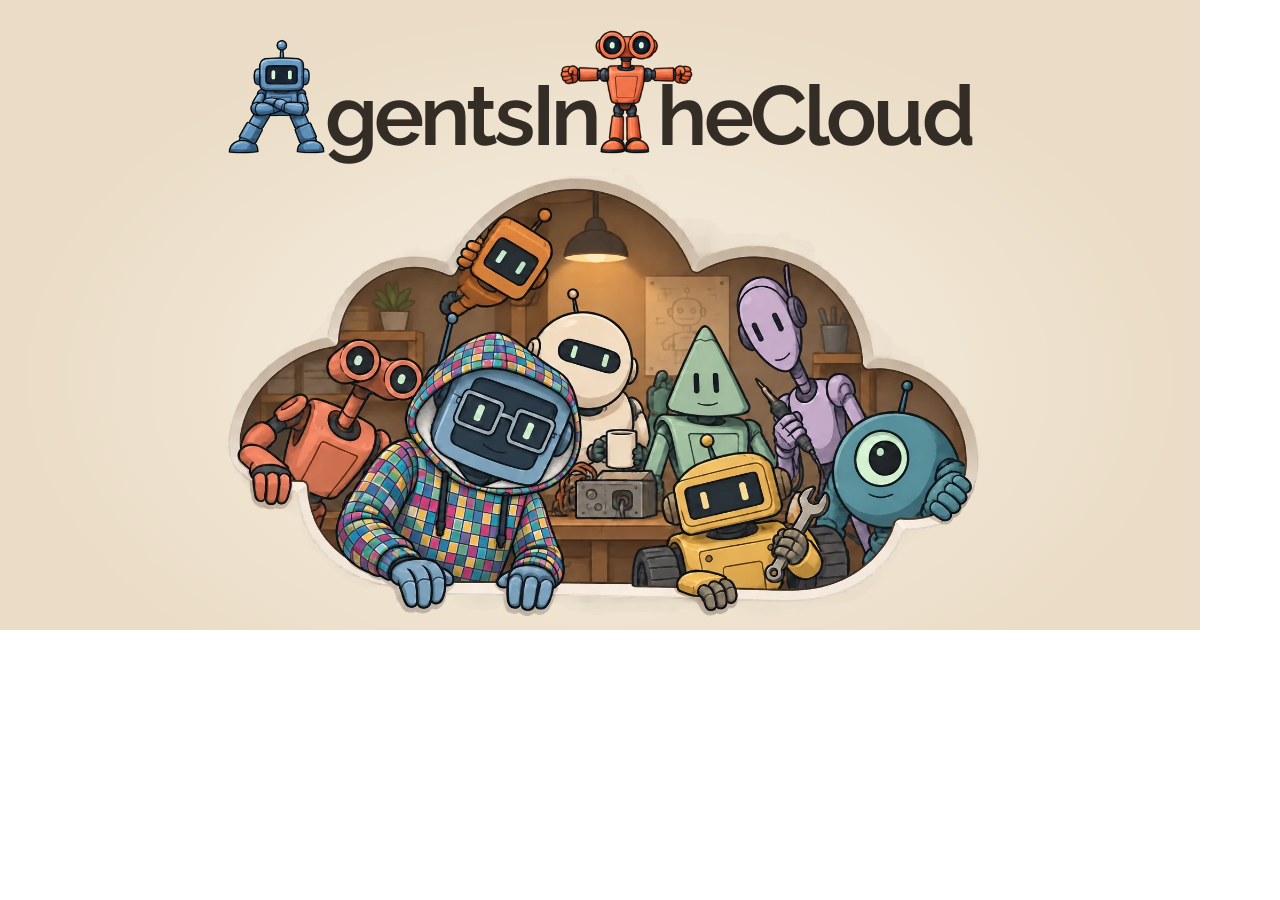
<file: social/og-image.html>
<!doctype html>
<html><head><meta charset="utf-8">
<style>
  @font-face { font-family: 'Raleway'; font-weight: 100 900; src: url(../assets/fonts/raleway.woff2) format('woff2'); }
  html, body { margin: 0; }
  .banner { width: 1200px; height: 630px; position: relative; overflow: hidden; font-family: 'Raleway', sans-serif; color: #342d26;
    background: radial-gradient(ellipse at 50% 60%, #fffaf1b0, transparent 70%), #eadcc6; }
  /* name with robots standing in for the A and the T; their feet dip just below the baseline */
  h1 { position: absolute; top: 22px; left: 0; right: 0; margin: 0; display: flex; justify-content: center; align-items: baseline;
    font-size: 84px; font-weight: 650; letter-spacing: -.045em; line-height: 1; font-variant-numeric: lining-nums; }
  h1 img { position: relative; top: .1em; }
  h1 .a { height: 1.37em; margin-right: -.02em; }
  h1 .t { height: 1.47em; margin: 0 -.42em 0 -.44em; z-index: 1; }
  /* artwork is 1536x1024 with the cloud at (73,54)-(1475,871); scale so the cloud is ~750px wide */
  .art { position: absolute; width: 820px; left: calc(50% - 410px); top: 150px; }
</style></head>
<body><div class="banner">
  <h1><img class="a" src="robot-a.png" alt="A">gentsIn<img class="t" src="robot-t.png" alt="T">heCloud</h1>
  <img class="art" src="../assets/agents-in-the-cloud.webp" alt="">
</div></body></html>
</file>
